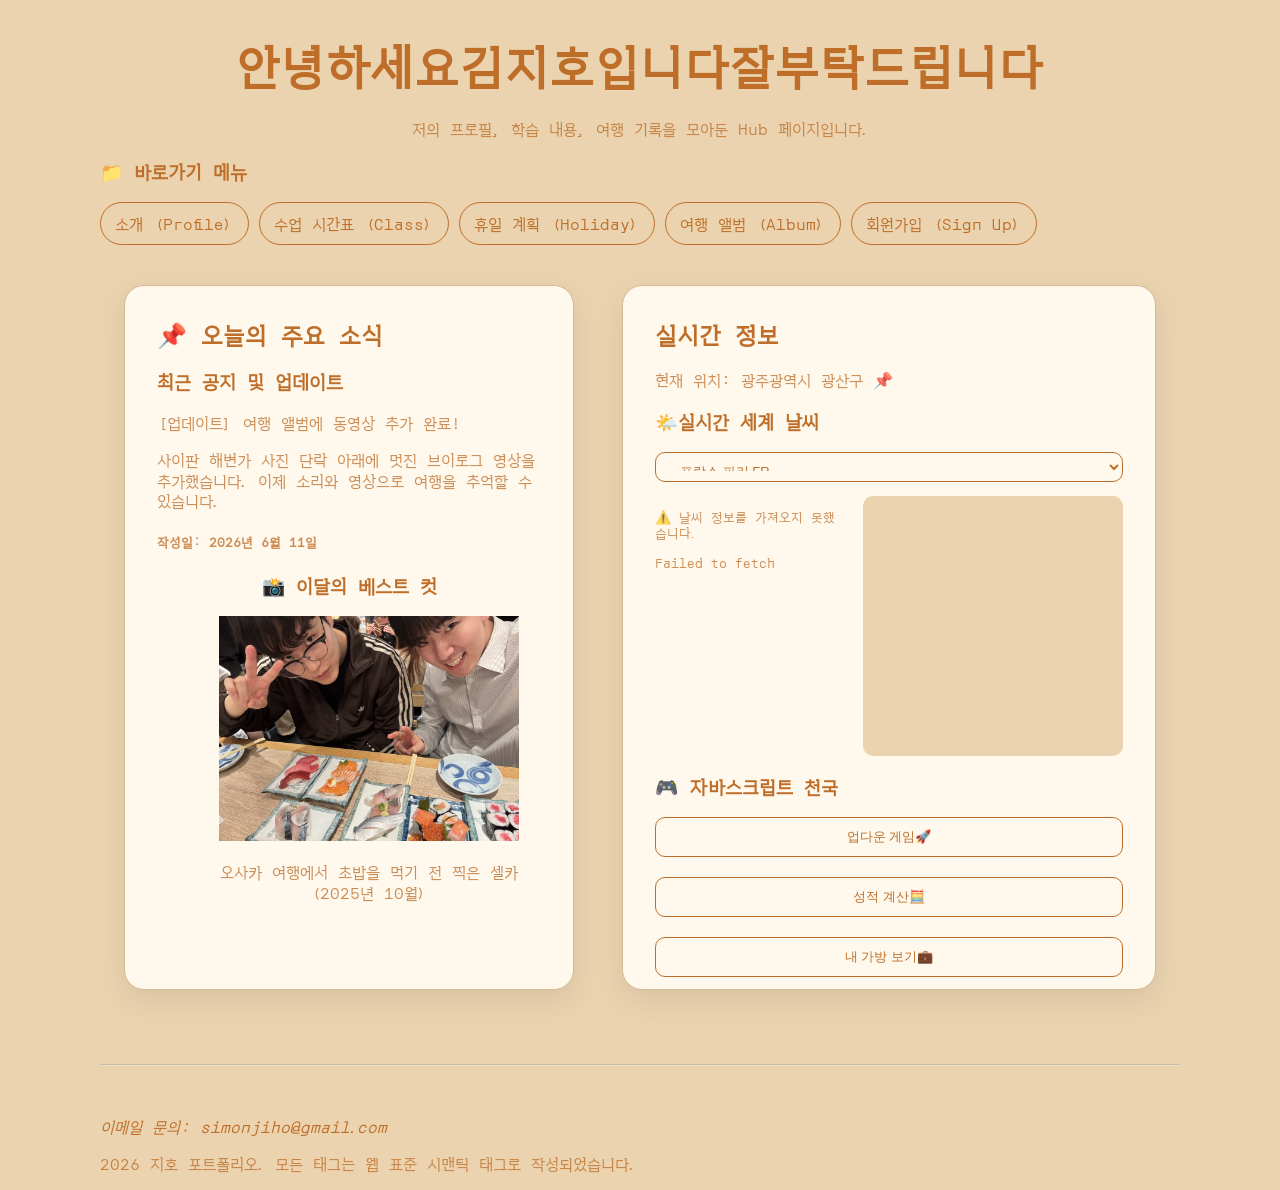
<file: html/index.html>
<!DOCTYPE html>
<html lang="en">

<head>
    <meta charset="UTF-8">
    <meta name="viewport" content="width=device-width, initial-scale=1.0">
    <title>Welcome SKALA</title>
    <link rel="stylesheet" href="../css/style.css">
</head>

<body>
    <div class="header">
        <h1>안녕하세요김지호입니다잘부탁드립니다</h1>
        <p>저의 프로필, 학습 내용, 여행 기록을 모아둔 Hub 페이지입니다.</p>
    </div>
    <nav>
        <h3>📁 바로가기 메뉴</h3>
        <ul>
            <li><a href="./myProfile.html">소개 (Profile)</a></li>
            <li><a href="./myClass.html">수업 시간표 (Class)</a></li>
            <li><a href="./myHoliday.html">휴일 계획 (Holiday)</a></li>
            <li><a href="./myTrip.html">여행 앨범 (Album)</a></li>
            <li><a href="./signUp.html">회원가입 (Sign Up)</a></li>
        </ul>
    </nav>


    <div class="content">
        <main>
            <h2>📌 오늘의 주요 소식</h2>
            <h3>최근 공지 및 업데이트</h3>
            <p>[업데이트] 여행 앨범에 동영상 추가 완료!</p>
            <p>사이판 해변가 사진 단락 아래에 멋진 브이로그 영상을 추가했습니다. 이제 소리와 영상으로 여행을 추억할 수 있습니다.</p>
            <h5>작성일: 2026년 6월 11일</h5>

            <dl align="center" margin="auto">
                <dt>
                    <h3>📸 이달의 베스트 컷</h3>
                </dt>
                <dd>
                    <img src="../media/IMG_2318.jpg"
                        alt="대학교 친구와의 3박 4일 오사카 여행 사진, 유명한 초밥집에 가서 초밥을 먹기 전 초밥과 함께 둘의 정면 셀카를 찍었습니다." width="300"><br>
                    <p>오사카 여행에서 초밥을 먹기 전 찍은 셀카 (2025년 10월)</p>
                </dd>
            </dl>
        </main>

        <aside>

            <section class="live-info">
                <h2>실시간 정보</h2>
                <p>현재 위치: 광주광역시 광산구 📌</p>
                <div class="worldwide-weather">
                    <h3>🌤️실시간 세계 날씨</h3>
                    <select id="city-select">
                        <option data-latitude="48.85" data-longitude="2.35">
                            프랑스 파리 FR
                        </option>
                        <option data-latitude="51.51" data-longitude="-0.13">
                            영국 런던 GB
                        </option>
                        <option data-latitude="40.71" data-longitude="-74.01">
                            미국 뉴욕 US
                        </option>
                        <option data-latitude="35.68" data-longitude="139.65">
                            일본 도쿄 JP
                        </option>
                        <option data-latitude="-33.87" data-longitude="151.21">
                            호주 시드니 AU
                        </option>
                    </select>

                    <div class="weather-dashboard">
                        <div id="weather-box"></div>

                        <div class="weather-map-panel">
                            <div class="weather-map-frame">
                                <iframe
                                    id="weather-map"
                                    title="선택한 도시의 기상 지도"
                                    loading="lazy"
                                    referrerpolicy="no-referrer-when-downgrade"
                                    allowfullscreen>
                                </iframe>
                                <div class="weather-map-click-shield"
                                     aria-hidden="true"></div>
                                <div id="weather-map-loading" aria-live="polite">
                                    기상 지도를 불러오는 중...
                                </div>
                            </div>
                        </div>
                    </div>
                </div>

            </section>
            <section class="mini-game">
                <h3>🎮 자바스크립트 천국</h3>
                <div class="mini-game-list">
                    <button id="start-up-down">업다운 게임🚀</button>
                    <button id="calculate-grade">성적 계산🧮</button>
                    <button id="show-my-bag">내 가방 보기💼</button>
                </div>

            </section>
        </aside>
    </div>

    <hr>

    <footer>
        <address>
            이메일 문의: <a href="mailto:simonjiho@gmail.com">simonjiho@gmail.com</a>
        </address>
        <p>2026 지호 포트폴리오. 모든 태그는 웹 표준 시맨틱 태그로 작성되었습니다.</p>
    </footer>

    <!-- import 사용하는 js파일 로드 시 module로 불러와야 함 -->
    <script type="module" src="../script/upDown.js"></script>
    <script type="module" src="../script/grade.js"></script>
    <script type="module" src="../script/bag.js"></script>
    <script type="module" src="../script/weather.js"></script>

</body>

</html>
</file>
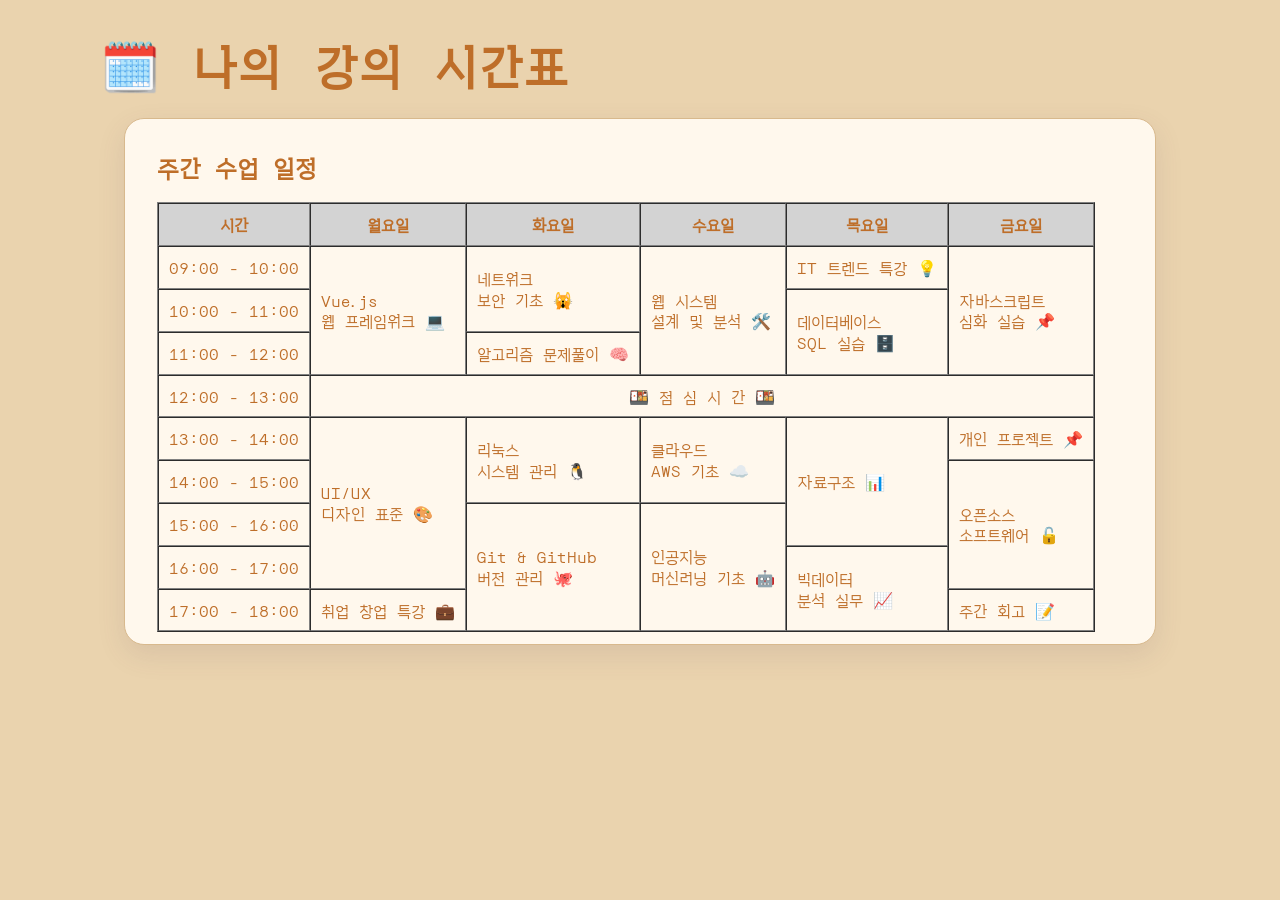
<file: html/myClass.html>
<!DOCTYPE html>
<html lang="en">
<head>
    <meta charset="UTF-8">
    <meta name="viewport" content="width=device-width, initial-scale=1.0">
    <title>Document</title>
    <link rel="stylesheet" href="../css/style.css">

</head>
<body>
    <header>
        <h1>🗓️ 나의 강의 시간표</h1>
    </header>
    <main>
    <section aria-labelledby="timetable-title">
    <h2 id="timetable-title">주간 수업 일정</h2>
    <table border="1" cellpadding="7" cellspacing="0">
        <thead bgcolor="lightgray">
            <tr>
                <th scope="col">시간</th>
                <th scope="col">월요일</th>
                <th scope="col">화요일</th>
                <th scope="col">수요일</th>
                <th scope="col">목요일</th>
                <th scope="col">금요일</th>
            </tr>
        </thead>
        <tbody>
        <tr>
            <td>09:00 - 10:00</td>
            <td rowspan="3">Vue.js<br>웹 프레임워크 💻</td>
            <td rowspan="2">네트워크<br>보안 기초 🙀</td>
            <td rowspan="3">웹 시스템<br>설계 및 분석 🛠️</td>
            <td> IT 트렌드 특강 💡</td>
            <td rowspan="3">자바스크립트<br>심화 실습️ 📌</td>
        </tr>
        <tr>
            <td>10:00 - 11:00</td>
            <td rowspan="2">데이터베이스<br>SQL 실습 🗄️</td>
        </tr>
        <tr>
            <td>11:00 - 12:00</td>
            <td>알고리즘 문제풀이 🧠</td>
        </tr>
        <tr>
            <td>12:00 - 13:00</td>
            <td colspan="5" align="center">🍱 점 심 시 간 🍱</td>
        </tr>
        <tr>
            <td>13:00 - 14:00</td>
            <td rowspan="4">UI/UX<br>디자인 표준 🎨</td>
            <td rowspan="2">리눅스<br>시스템 관리 🐧</td>
            <td rowspan="2">클라우드<br>AWS 기초 ☁️</td>
            <td rowspan="3">자료구조 📊</td>
            <td>개인 프로젝트 📌</td>
        </tr>
        <tr>
            <td>14:00 - 15:00</td>
            <td rowspan="3">오픈소스<br>소프트웨어 🔓</td>
        </tr>
        <tr>
            <td>15:00 - 16:00</td>
            <td rowspan="3">Git & GitHub<br>버전 관리 🐙</td>
            <td rowspan="3">인공지능<br>머신러닝 기초 🤖</td>
        </tr>
        <tr>
            <td>16:00 - 17:00</td>
            <td rowspan="2">빅데이터<br>분석 실무 📈</td>
        </tr>
        <tr>
            <td>17:00 - 18:00</td>
            <td>취업 창업 특강 💼</td>
            <td>주간 회고 📝</td>
        </tr>
        </tbody>
    </table>
    </section>
    </main>
</body>
</html>
</file>
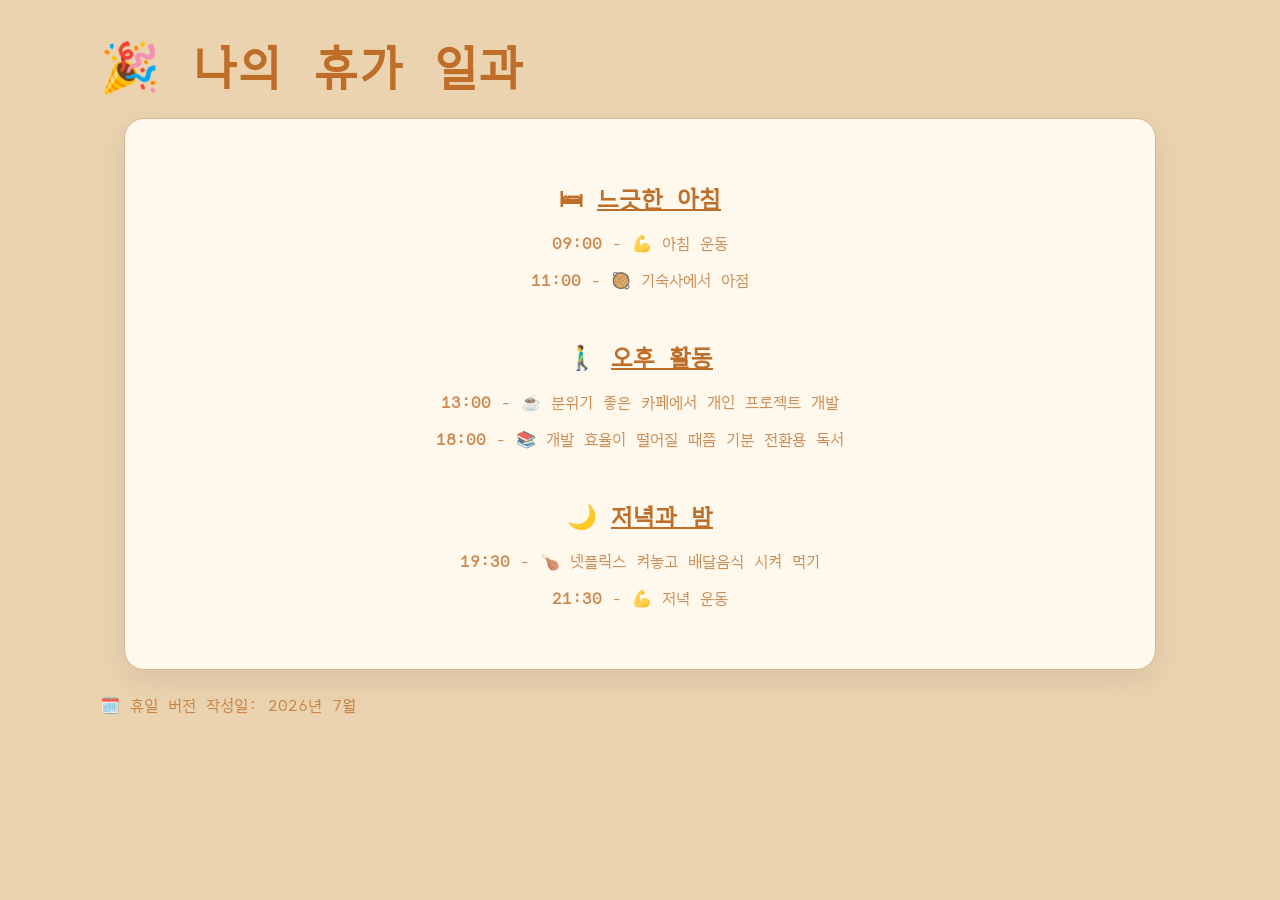
<file: html/myHoliday.html>
<!DOCTYPE html>
<html lang="en">

<head>
    <meta charset="UTF-8">
    <meta name="viewport" content="width=device-width, initial-scale=1.0">
    <title>Document</title>
    <link rel="stylesheet" href="../css/style.css">
</head>

<body>
    <header>
        <h1>&#x1F389; 나의 휴가 일과</h1>
    </header>
    <main>
        <section class="section-center">
            <h2>&#x1F6CF; <u>느긋한 아침</u></h2>
            <p><b>09:00</b> - 💪 아침 운동</p>
            <p><b>11:00</b> - 🥘 기숙사에서 아점</p>
        </section>
        <section class="section-center">
            <h2>🚶‍♂️ <u>오후 활동</u></h2>
            <p><b>13:00</b> - ☕️ 분위기 좋은 카페에서 개인 프로젝트 개발</p>
            <p><b>18:00</b> - 📚 개발 효율이 떨어질 때쯤 기분 전환용 독서</p>

        </section>
        <section class="section-center">
            <h2>🌙 <u>저녁과 밤</u></h2>
            <p><b>19:30</b> - 🍗 넷플릭스 켜놓고 배달음식 시켜 먹기 </p>
            <p><b>21:30</b> - 💪 저녁 운동</p>
        </section>
    </main>
    <footer>
        <p>🗓️ 휴일 버전 작성일: <time datetime="2026-07">2026년 7월</time></p>
    </footer>
</body>

</html>
</file>
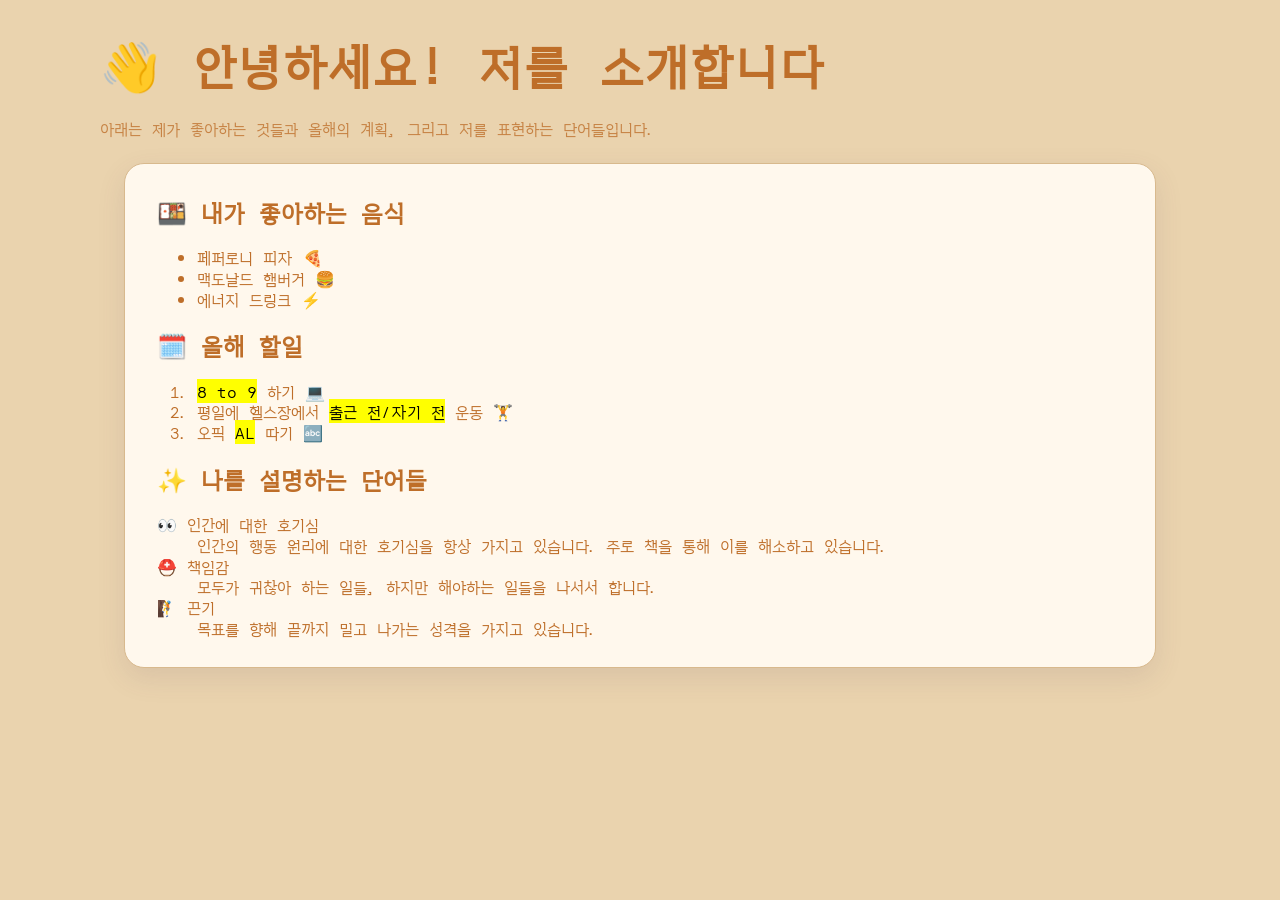
<file: html/myProfile.html>
<!DOCTYPE html>
<html lang="en">
<head>
    <meta charset="UTF-8">
    <meta name="viewport" content="width=device-width, initial-scale=1.0">
    <title>Document</title>
    <link rel="stylesheet" href="../css/style.css">
</head>
<body>
    <header>
    <h1>👋 안녕하세요! 저를 소개합니다</h1>
    <p>아래는 제가 좋아하는 것들과 올해의 계획, 그리고 저를 표현하는 단어들입니다.</p>
    </header>
    <main>
    <section>
    <h2>🍱 내가 좋아하는 음식</h2>
    <ul>
        <li>페퍼로니 피자 🍕</li>
        <li>맥도날드 햄버거 🍔</li>
        <li>에너지 드링크 ⚡️</li>
    </ul>
    </section>
    <section>
    <h2>🗓️ 올해 할일</h2>
    <ol>
        <li><mark>8 to 9</mark> 하기 💻</li>
        <li>평일에 헬스장에서 <mark>출근 전/자기 전</mark> 운동 🏋️</li>
        <li>오픽 <mark>AL</mark> 따기 🔤</li>
    </ol>
    </section>
    <section>
    <h2>✨ 나를 설명하는 단어들</h2>
    <dl>
        <dt>👀 인간에 대한 호기심</dt>
        <dd>인간의 행동 원리에 대한 호기심을 항상 가지고 있습니다. 주로 책을 통해 이를 해소하고 있습니다.</dd>
        <dt>⛑️ 책임감</dt>
        <dd>모두가 귀찮아 하는 일들, 하지만 해야하는 일들을 나서서 합니다.</dd>
        <dt>🧗 끈기</dt>
        <dd>목표를 향해 끝까지 밀고 나가는 성격을 가지고 있습니다.</dd>
    </dl>
    </section>
    </main>
</body>
</html>
</file>
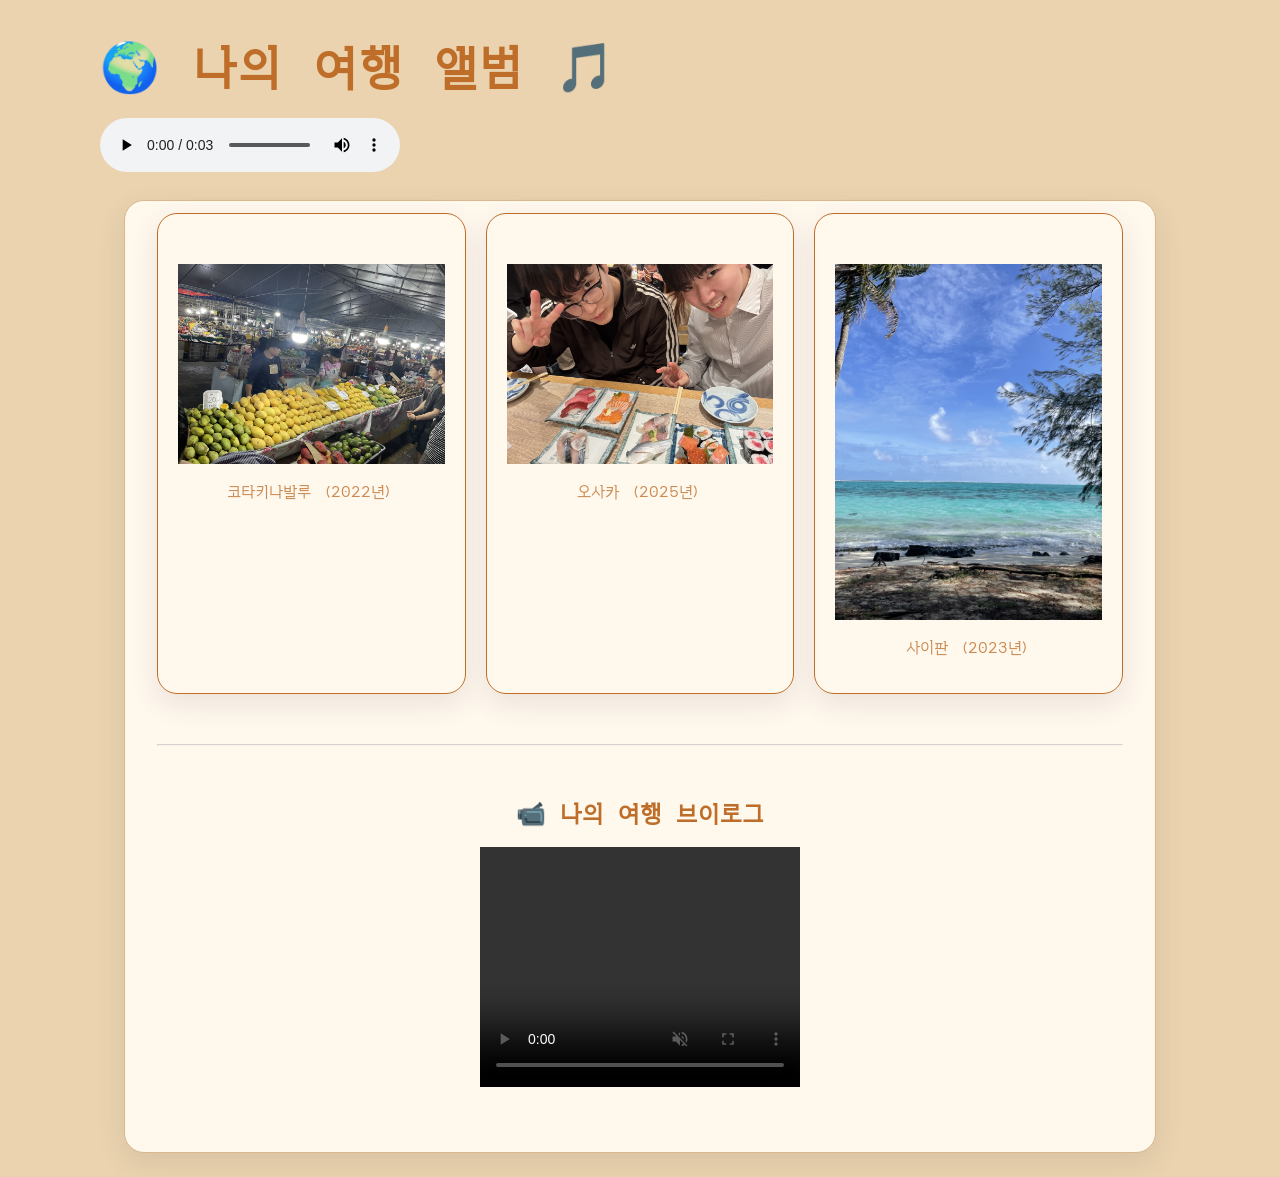
<file: html/myTrip.html>
<!DOCTYPE html>
<html lang="en">

<head>
    <meta charset="UTF-8">
    <meta name="viewport" content="width=device-width, initial-scale=1.0">
    <title>Document</title>
    <link rel="stylesheet" href="../css/style.css">
</head>

<body>
    <header>
        <h1>🌍 나의 여행 앨범 🎵</h1>
        <audio controls autoplay loop>
            <source src="../media/nosound.mp3" type="audio/mpeg">
            Your browser does not support the audio element.
        </audio>
    </header>
    <main>
        <section class="album-grid">
            <div class="album-item">
                <img src="../media/IMG_2058.jpg" alt="나의 여행 사진" width="300">
                <p>코타키나발루 (2022년)</p>
            </div>
            <div class="album-item">
                <img src="../media/IMG_2318.jpg" alt="나의 여행 사진2" width="300">
                <p>오사카 (2025년)</p>
            </div>
            <div class="album-item">
                <img src="../media/IMG_3151.jpg" alt="나의 여행 사진3" width="300">
                <p>사이판 (2023년)</p>
            </div>
        </section>

        <hr>
        <section class="section-center">
            <h2>📹 나의 여행 브이로그</h2>
            <video width="320" height="240" autoplay muted controls>
                <source src="../media/IMG_5278.mp4" type="video/mp4">
                Your browser does not support the video tag.
            </video>
        </section>
    </main>
</body>

</html>
</file>
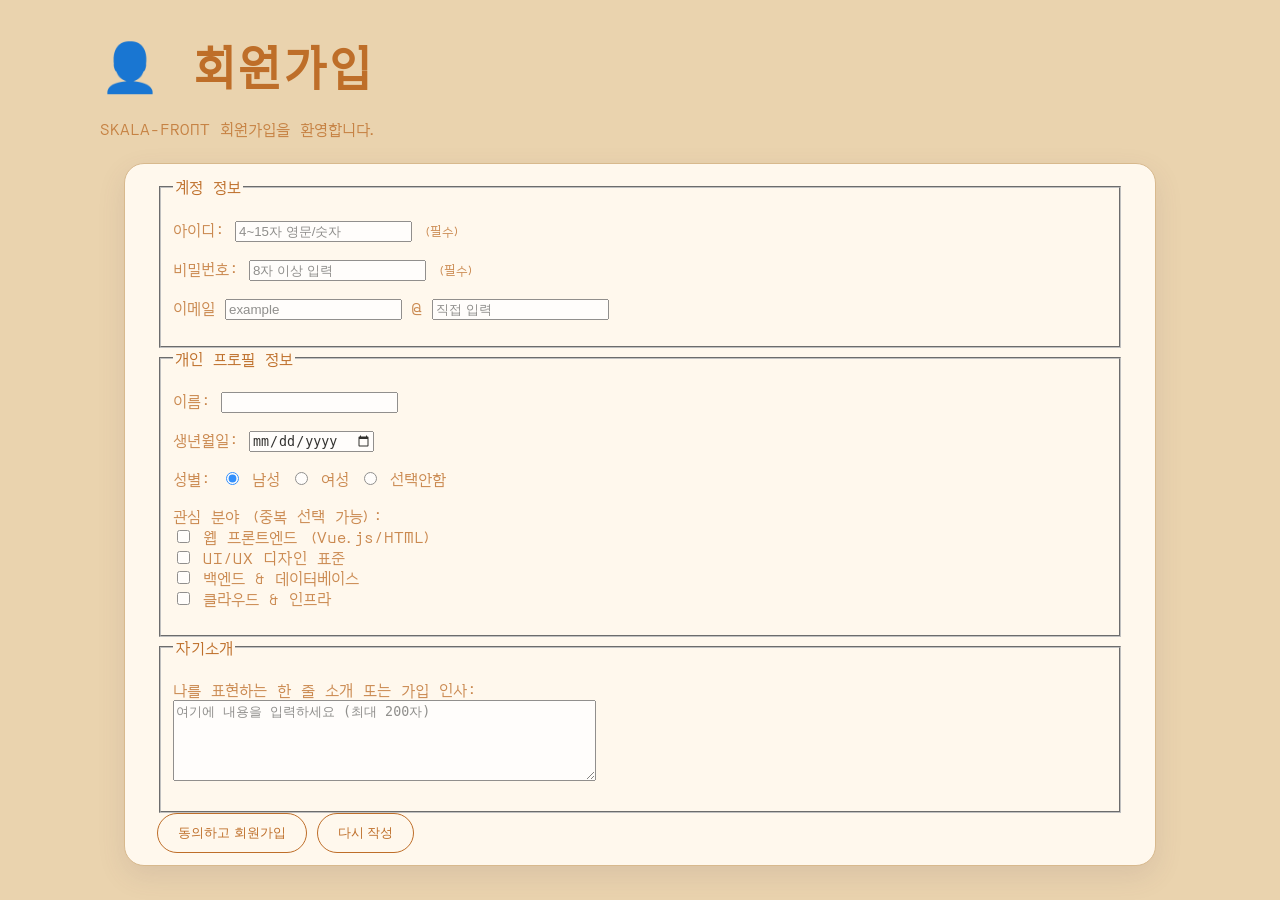
<file: html/signUp.html>
<!DOCTYPE html>
<html lang="en">

<head>
    <meta charset="UTF-8">
    <meta name="viewport" content="width=device-width, initial-scale=1.0">
    <title>Document</title>
    <link rel="stylesheet" href="../css/style.css">
</head>

<body>
    <header>
        <h1>👤 회원가입</h1>
        <p>SKALA-FRONT 회원가입을 환영합니다.</p>
    </header>
    <main>
        <form action="./signUpResult.html" method="get">
            <fieldset>
                <legend>계정 정보</legend>
                <p>
                    <label for="userId">아이디:</label>
                    <input type="text" id="userId" name="userId" minlength="4" maxlength="15" required
                        placeholder="4~15자 영문/숫자">
                    <small>(필수)</small>
                </p>
                <p>
                    <label for="userPw">비밀번호:</label>
                    <input type="password" id="userPw" name="userPw" minlength="8" required placeholder="8자 이상 입력">
                    <small>(필수)</small>
                </p>
                <p>
                    <label for="userEmail">이메일</label>
                    <input type="text" id="userEmail" name="userEmail" required placeholder="example">
                    @
                    <input type="text" id="emailDomain" name="emailDomain" list="emailDomains" required
                        placeholder="직접 입력">
                    <datalist id="emailDomains">
                        <option value="naver.com">
                        <option value="gmail.com">
                        <option value="daum.net">
                    </datalist>
                </p>
            </fieldset>
            <fieldset>
                <legend>개인 프로필 정보</legend>
                <p>
                    <label for="userName">이름:</label>
                    <input type="text" id="userName" name="userName" required>
                </p>
                <p>
                    <label for="userBirth">생년월일:</label>
                    <input type="date" id="userBirth" name="userBirth">
                </p>
                <p>
                    성별:
                    <label><input type="radio" name="gender" value="male" checked> 남성</label>
                    <label><input type="radio" name="gender" value="female"> 여성</label>
                    <label><input type="radio" name="gender" value="other"> 선택안함</label>
                </p>
                <p>
                    관심 분야 (중복 선택 가능):
                    <br>
                    <label><input type="checkbox" name="interest" value="frontend"> 웹 프론트엔드 (Vue.js/HTML)</label><br>
                    <label><input type="checkbox" name="interest" value="uiux"> UI/UX 디자인 표준</label><br>
                    <label><input type="checkbox" name="interest" value="backend"> 백엔드 & 데이터베이스</label><br>
                    <label><input type="checkbox" name="interest" value="devops"> 클라우드 & 인프라</label><br>
                </p>
            </fieldset>
            <fieldset>
                <legend>자기소개</legend>
                <p>
                    <label for="intro">나를 표현하는 한 줄 소개 또는 가입 인사:</label><br>
                    <textarea id="intro" name="intro" rows="5" cols="50"
                        placeholder="여기에 내용을 입력하세요 (최대 200자)"></textarea>
                </p>
            </fieldset>
            <button type="submit">동의하고 회원가입</button>
            <button type="reset">다시 작성</button>
        </form>
    </main>
</body>

</html>
</file>
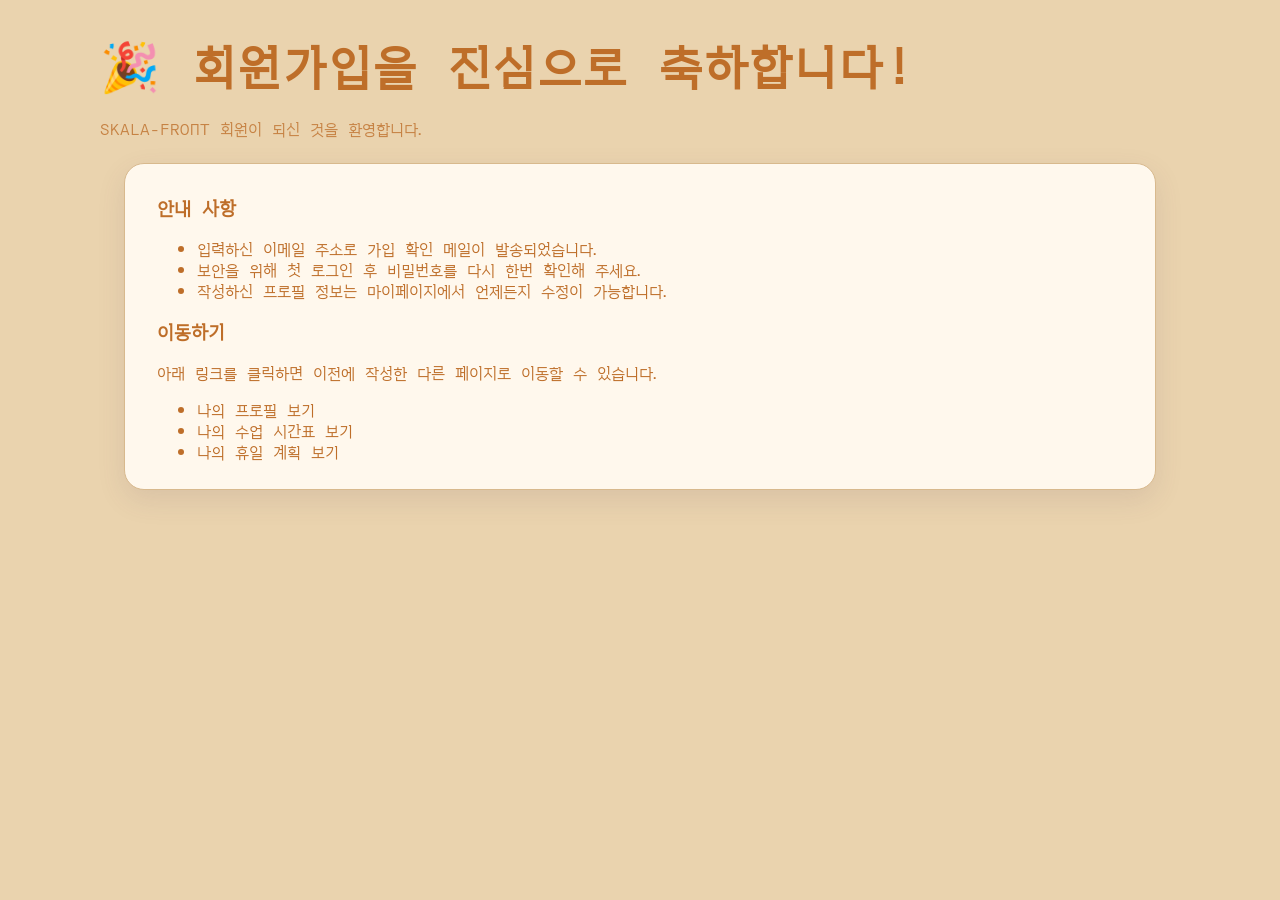
<file: html/signUpResult.html>
<!DOCTYPE html>
<html lang="en">
<head>
    <meta charset="UTF-8">
    <meta name="viewport" content="width=device-width, initial-scale=1.0">
    <title>회원가입결과</title>
    <link rel="stylesheet" href="../css/style.css">
</head>
<body>
    <header>
    <h1>🎉 회원가입을 진심으로 축하합니다!</h1>
    <p>SKALA-FRONT 회원이 되신 것을 환영합니다.</p>
    </header>
    <main>
    <section>
    <h3>안내 사항</h3>
    <ul>
        <li>입력하신 이메일 주소로 가입 확인 메일이 발송되었습니다.</li>
        <li>보안을 위해 첫 로그인 후 비밀번호를 다시 한번 확인해 주세요.</li>
        <li>작성하신 프로필 정보는 마이페이지에서 언제든지 수정이 가능합니다.</li>
    </ul>
    </section>
    <section>
    <h3>이동하기</h3>
    아래 링크를 클릭하면 이전에 작성한 다른 페이지로 이동할 수 있습니다.
    <ul>
        <li><a href="./myProfile.html">나의 프로필 보기</a></li>
        <li><a href="./myClass.html">나의 수업 시간표 보기</a></li>
        <li><a href="./myHoliday.html">나의 휴일 계획 보기</a></li>
    </ul>
    </section>
    </main>
</body>
</html>
</file>
<file: css/style.css>
@import url('https://fonts.googleapis.com/css2?family=Orbit&display=swap');



.header h1 {
    animation: fade-in 1s ease-in-out both;
}

@keyframes fade-in {
    0% {
        opacity: 0;
        transform: translateY(-15px);
    }

    100% {
        opacity: 1;
    }
}

:root {
    --main-color: #be6e29;
    --background-color: #EAD3AE;
    --sub-color: #634A65;
    --card-color: #fff8ed;
}

* {
    box-sizing: border-box;
}

th,
td {
    padding: 10px;
}

nav ul {
    display: flex;
    flex-wrap: wrap;
    gap: 10px;
    padding: 0;
    list-style: none;
}

nav a {
    display: block;
    padding: 10px 14px;
    border: 1px solid var(--main-color);
    border-radius: 999px;
    transition: 0.5s;
}

nav a:hover {
    color: #fff8ed;
    background-color: var(--sub-color);
    text-decoration: none;
    transform: scale(1.03) translateY(-2px);
}


body {
    font-family: 'Orbit', sans-serif;
    color: var(--main-color);
    background-color: var(--background-color);
    margin: 10px 100px 10px 100px;
    line-height: 1.3;
}

main,
aside {
    margin: 24px;
    padding: 12px 32px;
    background: var(--card-color);
    border: 1px solid #d8b98d;
    border-radius: 20px;
    box-shadow: 0 10px 28px rgb(99 74 101 / 12%);
}

.header {
    text-align: center;
    margin-bottom: 20px;
}

nav {
    color: var(--main-color);

    align-items: center;
}

.content {
    display: flex;
    flex-direction: row;
    align-items: stretch;

}

.content>main,
.content>aside {
    flex: 1;
    box-sizing: border-box;
}


.section-center {
    text-align: center;
    margin: 50px;
}

.album-grid {
    display: grid;
    grid-template-columns: repeat(3, minmax(300px, 1fr));
    gap: 20px;
}

section img {
    max-width: 100%;
    height: auto;
    margin-top: 30px;
}


main button {
    padding: 10px 20px;
    border: 1px solid var(--main-color);
    border-radius: 999px;
    background-color: var(--card-color);
    color: var(--main-color);
    cursor: pointer;
    transition: 0.5s;
}

main button:hover {
    color: #fff8ed;
    background-color: var(--sub-color);
    transform: scale(1.03) translateY(-2px);
}


hr {
    margin: 50px 0px 50px 0px;
    color: var(--main-color);
    opacity: 0.4;
}

h1 {
    margin: 32px 0 24px;
    font-size: clamp(2rem, 5vw, 3rem);
    letter-spacing: 0.04em;
}

.album-item {
    display: flex;
    flex-direction: column;
    align-items: center;
    padding: 20px;
    border: 1px solid var(--main-color);
    border-radius: 20px;
    box-shadow: 0 10px 28px rgb(99 74 101 / 12%);
    transition: 0.5s;
}

.album-item:hover {
    transform: scale(1.03) translateY(-10px);
    box-shadow: 0 40px 28px rgb(99 74 101 / 30%);

}


p,
h5,
h6 {
    opacity: 0.8;
}

a {
    color: var(--main-color);
    text-decoration: none;
}

a:hover {
    color: var(--sub-color);
    text-decoration: underline wavy 2px;
}

.mini-game-list {
    display: flex;
    flex-direction: column;
    flex-wrap: wrap;
    justify-content: space-between;
    gap: 20px;
}

.mini-game button {
    font-size: small;
    padding: 10px 20px;
    border: 1px solid var(--main-color);
    border-radius: 10px;
    background-color: var(--card-color);
    color: var(--main-color);
    cursor: pointer;
    transition: 0.5s;
}


.mini-game button:hover {
    color: #fff8ed;
    background-color: var(--sub-color);
    transform: scale(1.03) translateY(-2px);
}


.start-mini-game {
    animation: shake 0.5s ease-in-out 5;
}

.start-mini-game:disabled {
    cursor: not-allowed;
    opacity: 0.6;
}



@keyframes shake {

    from,
    to {
        transform: translateY(0px);
    }

    50% {
        transform: translateY(-15px);
    }
}

#city-select {
    width: 100%;
    height: 30px;
    font-size:small;
    padding: 10px 20px;
    border: 1px solid var(--main-color);
    border-radius: 10px;
    background-color: var(--card-color);
    color: var(--main-color);
    cursor: pointer;
}

#weather-box p {
    font-size: small;
}

.weather-dashboard {
    display: grid;
    grid-template-columns: minmax(190px, 0.85fr) minmax(260px, 1.35fr);
    gap: 18px;
    align-items: stretch;
    margin-top: 14px;
}

#weather-box {
    min-width: 0;
}

.weather-map-panel {
    min-width: 0;
}

.weather-map-frame {
    position: relative;
    height: 260px;
    overflow: hidden;
    border-radius: 10px;
    background: #ead3ae;
}

.weather-map-trigger {
    display: block;
    width: fit-content;
    margin: 9px 0;
    padding: 2px 5px;
    border: 0;
    border-radius: 6px;
    color: var(--main-color);
    background: transparent;
    font: inherit;
    font-size: small;
    text-align: left;
    opacity: 0.8;
    cursor: pointer;
    transition: color 0.2s, background-color 0.2s, transform 0.2s;
}

.weather-map-trigger:hover,
.weather-map-trigger.is-active {
    color: var(--sub-color);
    background: rgb(190 110 41 / 12%);
    transform: translateX(3px);
    opacity: 1;
}

#weather-map {
    display: block;
    width: 100%;
    height: 100%;
    border: 0;
}

/* Windy iframe 우측 상단의 레이어 메뉴 버튼만 클릭되지 않게 막습니다. */
.weather-map-click-shield {
    position: absolute;
    z-index: 3;
    top: 4px;
    right: 4px;
    width: 0px;
    height: 42px;
    background: transparent;
    cursor: default;
}

#weather-map-loading {
    position: absolute;
    z-index: 4;
    inset: 0;
    display: grid;
    place-items: center;
    padding: 20px;
    color: var(--main-color);
    background: var(--card-color);
    font-size: small;
    text-align: center;
    transition: opacity 0.25s;
    pointer-events: none;
}

#weather-map-loading.is-hidden {
    opacity: 0;
}

@media (max-width: 786px) {

    nav ul {
        display: flex;
        flex-direction: column;
        flex-wrap: wrap;
        gap: 10px;
        padding: 0;
        list-style: none;
    }

    body {
        margin: 10px 20px 10px 20px;
    }

    .content {
        flex-direction: column;
        align-items: stretch;
    }

    .album-grid {
        display: grid;
        justify-items: center;
        grid-template-columns: repeat(1, minmax(300px, 1fr));
        gap: 20px;
    }

    .weather-dashboard {
        grid-template-columns: 1fr;
    }

    .weather-map-frame {
        height: 320px;
    }


}
</file>
